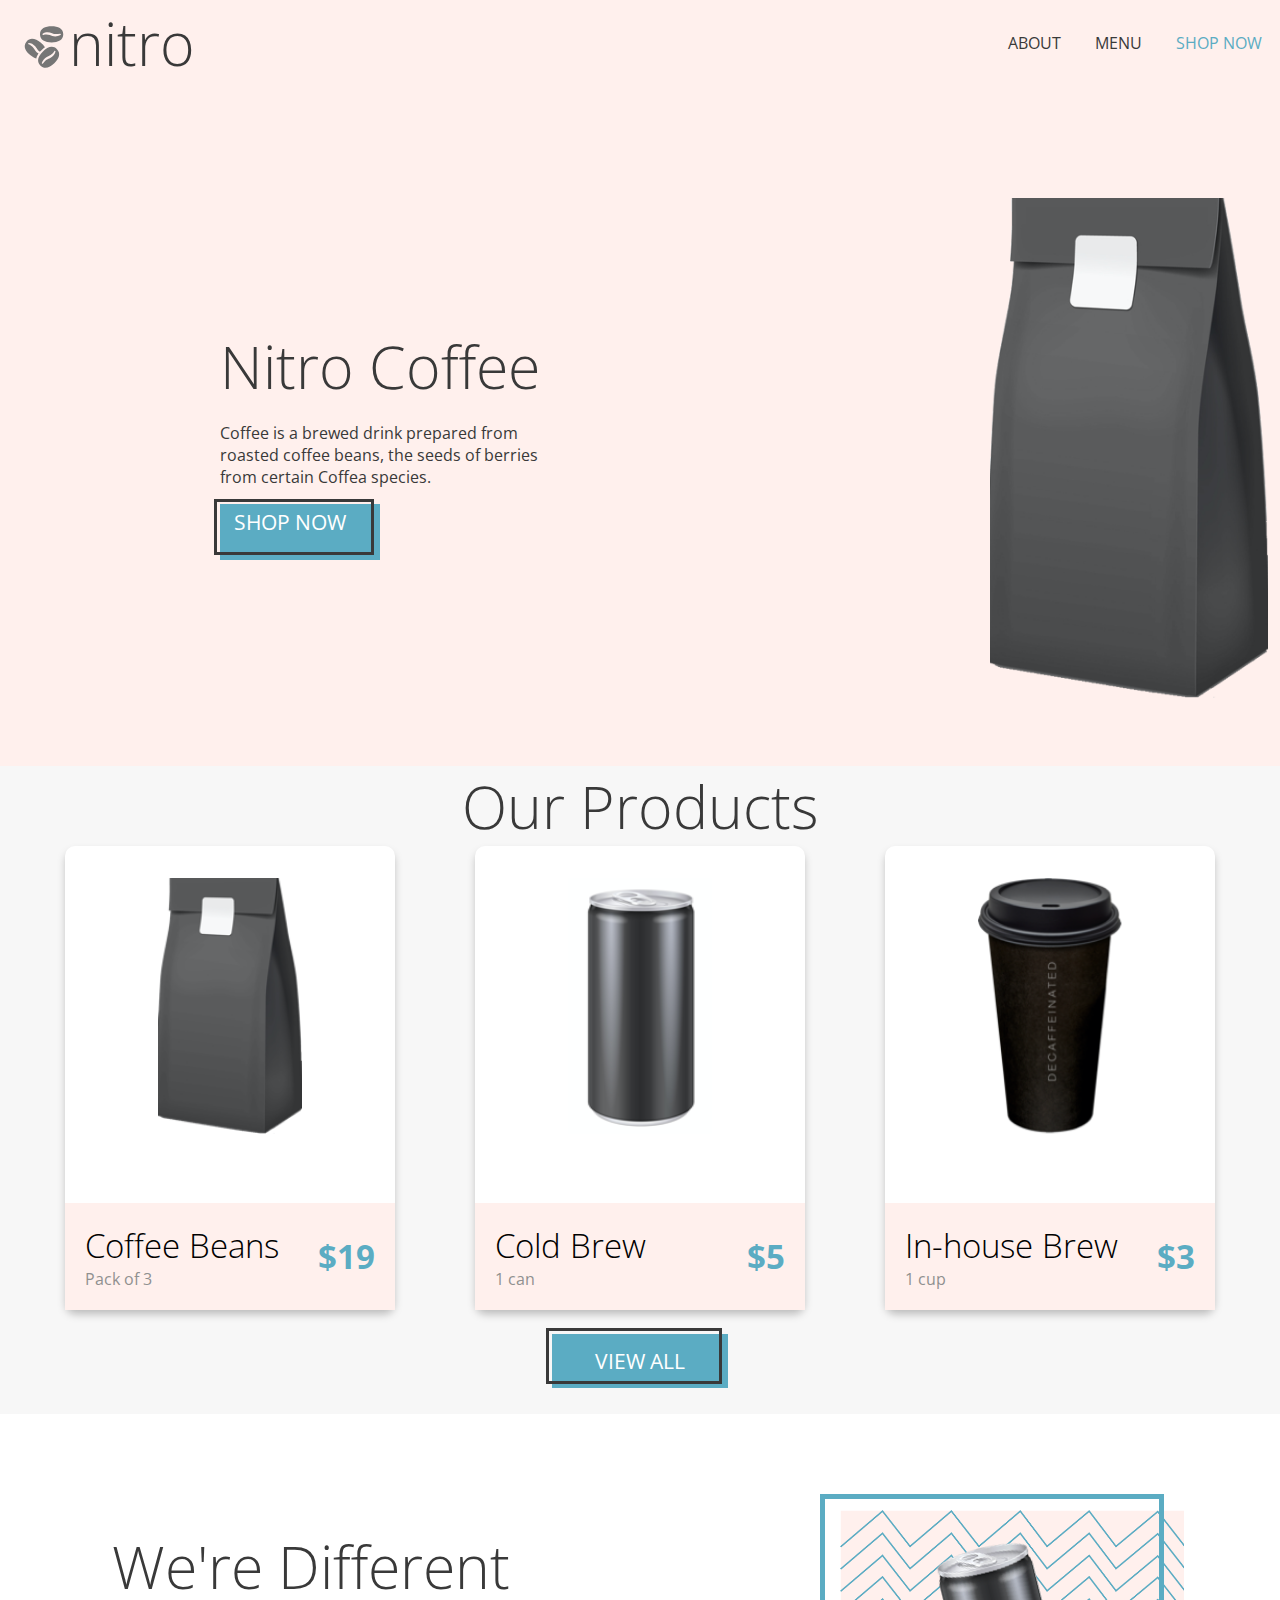
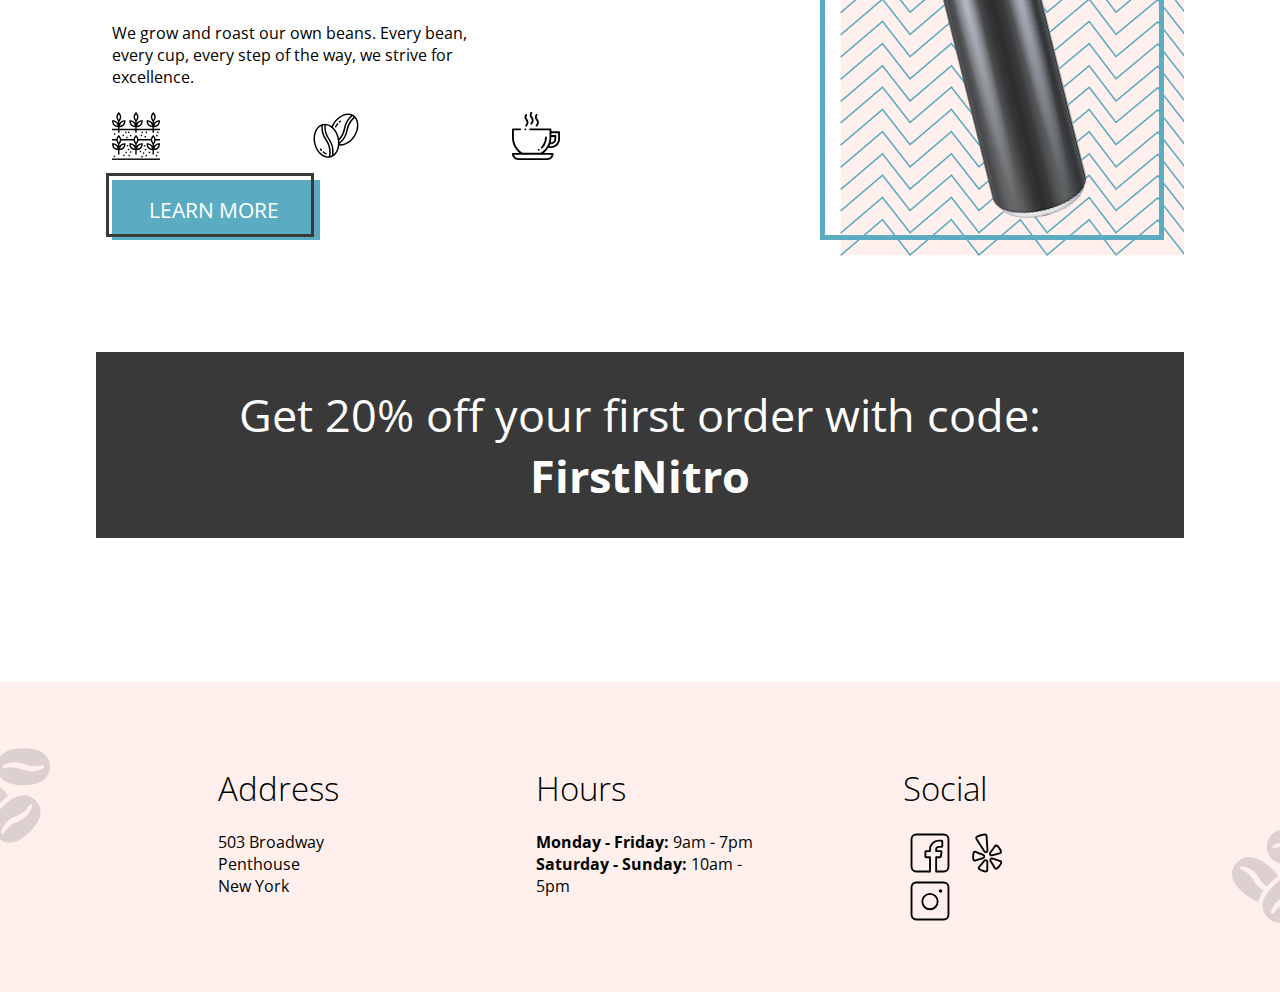
<file: index.html>
<!DOCTYPE html>
<html lang="en">
  <head>
    <meta charset="UTF-8" />
    <meta name="viewport" content="width=device-width, initial-scale=1.0" />
    <link
      href="https://fonts.googleapis.com/css2?family=Open+Sans:ital,wght@0,300;0,400;0,600;0,700;1,400&display=swap"
      rel="stylesheet"
    />
    <link rel="stylesheet" href="/scss/landing.css" />
    <title>Coffee Shop - Home</title>
  </head>
  <body>
    <nav class="nitro-header">
      <a href="index.html">
        <img
          src="assets/images/coffee-beans-logo-and-footer.svg"
          alt="coffee bean logo"
      /></a>
      <section class="nitro-header__top-nav">
        <h1><a href="index.html">nitro</a></h1>
      </section>
      <section class="nitro-header__links">
        <ul>
          <li><a href="index.html">ABOUT</a></li>
          <li><a href="/pages/menu.html">MENU</a></li>
          <li><a href="/pages/menu.html" class="shop-now">SHOP NOW</a></li>
        </ul>
      </section>
    </nav>
    <section class="descriptions-main">
      <div class="descriptions-main__left">
        <h2 class="descriptions-main__title">Nitro Coffee</h2>

        <p class="descriptions-main__text">
          Coffee is a brewed drink prepared from roasted coffee beans, the seeds
          of berries from certain Coffea species.
        </p>

        <div class="descriptions-main__button-container">
          <a href="/pages/menu.html" class="descriptions-main__select-button"
            ><span class="descriptions-main__shop-now">SHOP NOW</span>
            <div class="descriptions-main__border"></div>
          </a>
        </div>
      </div>

      <div class="descriptions-main__right">
        <img
          src="assets/images/coffeebeans-hero.png"
          alt="coffee bag"
          class="nitro-coffee-img"
        />
      </div>
    </section>

    <section class="product-picker">
      <h2 class="product-picker__title">Our Products</h2>
      <section class="product-cards">
        <article class="product-card">
          <img
            src="assets/images/coffeebeans.png"
            alt="coffee beans"
            class="product-card__image"
          />
          <div class="product-card__description">
            <div class="product-card__description-container">
              <h3 class="product-card__description-title">Coffee Beans</h3>
              <p class="product-card__description-quantity">Pack of 3</p>
            </div>
            <p class="product-card__description-price">$19</p>
          </div>
        </article>

        <article class="product-card">
          <img
            src="assets/images/coldbrew.png"
            alt="cold brew"
            class="product-card__image"
          />
          <div class="product-card__description">
            <div class="product-card__description-container">
              <h3 class="product-card__description-title">Cold Brew</h3>
              <p class="product-card__description-quantity">1 can</p>
            </div>
            <p class="product-card__description-price">$5</p>
          </div>
        </article>

        <article class="product-card">
          <img
            src="assets/images/inhousebrew.png"
            alt="In-house Brew"
            class="product-card__image"
          />
          <div class="product-card__description">
            <div class="product-card__description-container">
              <h3 class="product-card__description-title">In-house Brew</h3>
              <p class="product-card__description-quantity">1 cup</p>
            </div>
            <p class="product-card__description-price">$3</p>
          </div>
        </article>
      </section>

      <div class="product-picker__button-container">
        <a href="/pages/menu.html" class="product-picker__select-button"
          >VIEW ALL</a
        >
        <div class="product-picker__button"></div>
      </div>
    </section>

    <section class="discounts">
      <article class="discount">
        <div class="discount__main-left">
          <h1 class="discount__header">We're Different</h1>
          <p class="discount__coffeeinfo">
            We grow and roast our own beans. Every bean, every cup, every step
            of the way, we strive for excellence.
          </p>

          <div class="discount__icons">
            <img
              src="assets/images/planting.svg"
              alt="Planting"
              class="discount__image"
            />
            <img
              src="assets/images/coffee-beans.svg"
              alt="Coffee Beans"
              class="discount__image"
            />
            <img
              src="assets/images/coffee-cup.svg"
              alt="Coffee Cup"
              class="discount__image"
            />
          </div>

          <div class="discount__button-container">
            <a href="/index.html" class="discount__info-button"
              ><span>LEARN MORE</span></a
            >
            <div class="discount__button"></div>
          </div>
        </div>

        <section class="discount__main-right">
          <div class="discount__main-right-content">
            <img
              src="assets/images/tiltedcan.png"
              alt="Tilted Coffee Can"
              class="discount__can-image"
            />
            <div class="discount__can"></div>
          </div>
        </section>
      </article>

      <div class="discount__banner">
        <p>
          Get 20% off your first order with code:
          <span class="bold">FirstNitro</span>
        </p>
      </div>
    </section>

    <footer class="footer">
      <img
        src="assets/images/coffee-beans-logo-and-footer.svg"
        alt="coffee bean
      left footer"
        class="footer__coffeebean--left"
      />

      <div class="footer__info">
        <h3 class="footer__titles">Address</h3>
        <p>503 Broadway Penthouse</p>
        <p>New York</p>
      </div>

      <div class="footer__info">
        <h3 class="footer__titles">Hours</h3>
        <p class="footer__hours">
          Monday - Friday: <span class="notBold">9am - 7pm</span>
        </p>
        <p class="footer__hours">
          Saturday - Sunday: <span class="notBold">10am - 5pm</span>
        </p>
      </div>

      <div class="footer__info">
        <h3 class="footer__titles">Social</h3>
        <ul class="footer__socialmedia">
          <li>
            <a href="https://www.facebook.com"
              ><img src="assets/logos/Facebook-Icon.svg" alt="facebook"
            /></a>
          </li>
          <li>
            <a href="https://www.yelp.com"
              ><img src="assets/logos/Yelp-Icon.svg" alt="yelp"
            /></a>
          </li>
          <li>
            <a href="https://www.instagram.com"
              ><img src="assets/logos/Instagram-Icon.svg" alt="instagram"
            /></a>
          </li>
        </ul>
      </div>
      <img
        src="assets/images/coffee-beans-logo-and-footer.svg"
        alt="coffee bean right
    footer"
        class="footer__coffeebean--right"
      />
    </footer>
  </body>
</html>
</file>
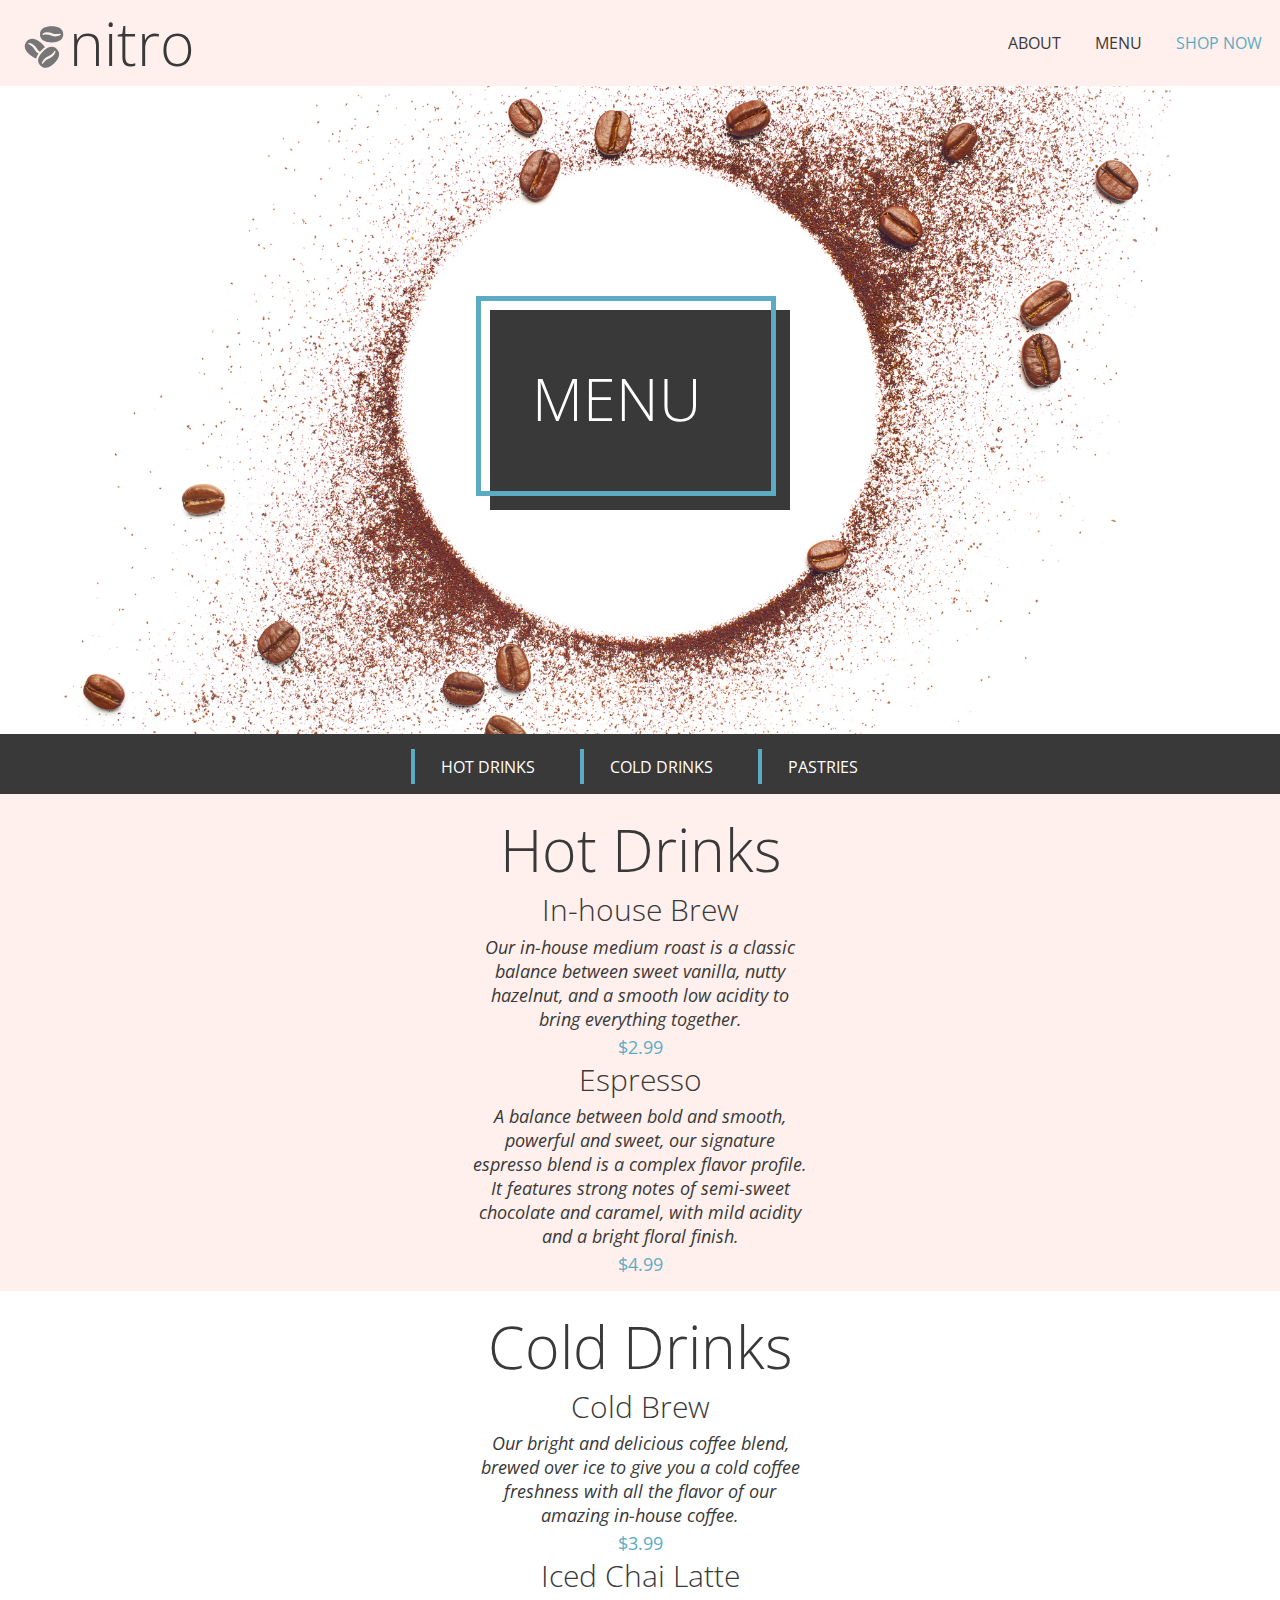
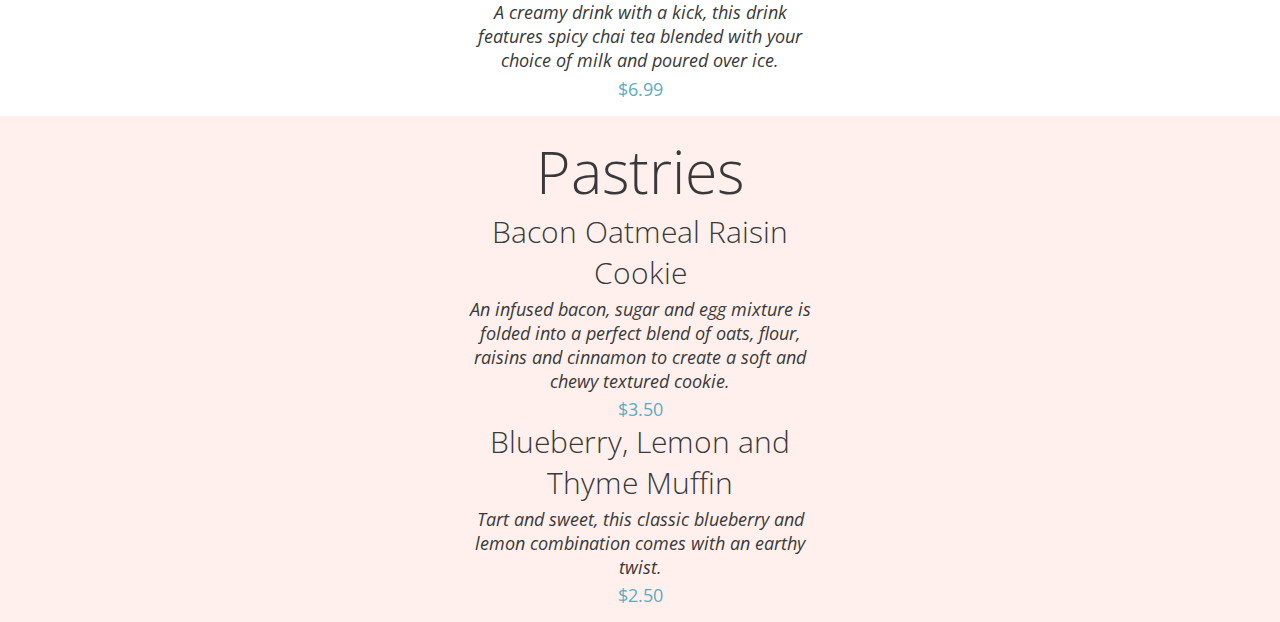
<file: pages/menu.html>
<!DOCTYPE html>
<html lang="en">
  <head>
    <meta charset="UTF-8" />
    <meta name="viewport" content="width=device-width, initial-scale=1.0" />
    <link
      href="https://fonts.googleapis.com/css2?family=Open+Sans:ital,wght@0,300;0,400;0,600;0,700;1,400&display=swap"
      rel="stylesheet"
    />
    <link rel="stylesheet" href="/scss/menu.css" />
    <title>Coffee Shop - Menu</title>
  </head>
  <body>
    <nav class="nitro-header">
      <a href="../index.html">
        <img
          src="../assets/images/coffee-beans-logo-and-footer.svg"
          alt="coffee bean logo"
      /></a>
      <section class="nitro-header__top-nav">
        <h1><a href="../index.html">nitro</a></h1>
      </section>
      <section class="nitro-header__links">
        <ul>
          <li><a href="../index.html">ABOUT</a></li>
          <li><a href="menu.html">MENU</a></li>
          <li><a href="menu.html" class="shop-now">SHOP NOW</a></li>
        </ul>
      </section>
    </nav>

    <nav>
      <section class="menu__container">
        <div class="menu__main">
          <div class="menu__borders"></div>
          <h2 class="menu__title">MENU</h2>
        </div>
      </section>
      <section class="menu__options">
        <ul class="menu__category">
          <li class="menu__category-item">HOT DRINKS</li>
          <li class="menu__category-item">COLD DRINKS</li>
          <li class="menu__category-item">PASTRIES</li>
        </ul>
      </section>
    </nav>

    <section class="item">
      <h2 class="item__food">Hot Drinks</h2>
      <h3 class="item__food-type">In-house Brew</h3>
      <p class="item__description">
        Our in-house medium roast is a classic balance between sweet vanilla,
        nutty hazelnut, and a smooth low acidity to bring everything together.
      </p>
      <p class="item__price">$2.99</p>

      <h3 class="item__food-type">Espresso</h3>
      <p class="item__description">
        A balance between bold and smooth, powerful and sweet, our signature
        espresso blend is a complex flavor profile. It features strong notes of
        semi-sweet chocolate and caramel, with mild acidity and a bright floral
        finish.
      </p>
      <p class="item__price">$4.99</p>
    </section>

    <div class="items">
      <h2 class="item__food">Cold Drinks</h2>
      <h3 class="item__food-type">Cold Brew</h3>
      <p class="item__description">
        Our bright and delicious coffee blend, brewed over ice to give you a
        cold coffee freshness with all the flavor of our amazing in-house
        coffee.
      </p>
      <p class="item__price">$3.99</p>
      <h3 class="item__food-type">Iced Chai Latte</h3>
      <p class="item__description">
        A creamy drink with a kick, this drink features spicy chai tea blended
        with your choice of milk and poured over ice.
      </p>
      <p class="item__price">$6.99</p>
    </div>

    <section class="item">
      <h2 class="item__food">Pastries</h2>
      <h3 class="item__food-type">Bacon Oatmeal Raisin Cookie</h3>
      <p class="item__description">
        An infused bacon, sugar and egg mixture is folded into a perfect blend
        of oats, flour, raisins and cinnamon to create a soft and chewy textured
        cookie.
      </p>
      <p class="item__price">$3.50</p>
      <h3 class="item__food-type">Blueberry, Lemon and Thyme Muffin</h3>
      <p class="item__description">
        Tart and sweet, this classic blueberry and lemon combination comes with
        an earthy twist.
      </p>
      <p class="item__price">$2.50</p>
    </section>
  </body>
</html>
</file>
<file: scss/landing.css>
body {
  font-family: "Open Sans";
  font-weight: 400;
}

* {
  margin: 0;
  padding: 0;
  box-sizing: border-box;
}

.nitro-header__top-nav {
  text-decoration: none;
  color: #393939;
}

nav img {
  margin-left: 1rem;
  margin-top: 0.8rem;
}

.nitro-header {
  display: flex;
  align-items: center;
  text-align: left;
  padding: 0.2rem;
  background-color: #fff0ed;
  width: 100%;
}

.nitro-header__links {
  display: flex;
  justify-content: flex-end;
  width: 100%;
}

ul {
  display: inline-block;
}

ul li {
  display: inline-block;
  margin: 0.94rem;
  text-decoration: none;
}

li a {
  text-decoration: none;
  color: #393939;
}

h1 a {
  color: #393939;
  text-decoration: none;
}

h1,
h2 {
  font-size: 3.7rem;
  font-weight: 300;
  color: #393939;
}

h1 a {
  text-decoration: none;
}

li {
  list-style: none;
}

nav {
  text-align: left;
  padding: 3.2px;
  background-color: #fff0ed;
  width: 100%;
}

.descriptions-main {
  background-color: #fff0ed;
  width: 100%;
  display: flex;
}

.shop-now {
  color: #5bacc3;
}

.product-picker {
  display: flex;
  align-items: center;
  width: 100%;
  background-color: #f7f7f7;
  padding-bottom: 3rem;
  flex-direction: column;
}

.product-picker__title {
  text-align: center;
}

.product-card__description-title {
  font-size: 32.96px;
  font-weight: 300;
  text-align: left;
}

.product-card__description-quantity {
  color: #909090;
  text-align: left;
}

.product-picker__select-button {
  background-color: #5bacc3;
  color: white;
  border: none;
  font-size: 1.31rem;
  font-weight: 400;
  text-decoration: none;
  padding: 0.8rem;
  width: 11rem;
  text-align: center;
  position: absolute;
  margin-top: 1.5rem;
}

.product-picker__button {
  border: 3.2px solid #393939;
  z-index: 1;
  width: 11rem;
  height: 3.5rem;
  padding: 0.8rem;
  position: relative;
  top: 1.1rem;
  left: -6.4px;
  pointer-events: none;
}

.descriptions-main {
  background-color: #fff0ed;
  display: flex;
}

.descriptions-main__left,
.descriptions-main__right {
  width: 50%;
  height: 680px;
  color: #393939;
}

.descriptions-main__left {
  padding: 240px 0px 0px 220px;
}

.descriptions-main__right {
  padding: 112px 0px 0px 350px;
}

.descriptions-main__title {
  margin-bottom: 16px;
}

.nitro-coffee-img {
  height: 500px;
}

.descriptions-main__text {
  padding-right: 75px;
}

.descriptions-main__select-button {
  background-color: #5bacc3;
  color: white;
  border: none;
  font-size: 20.96px;
  font-weight: 400;
  text-decoration: none;
  padding: 0.6rem 20px;
  display: inline-block;
  margin-top: 16px;
  height: 3.5rem;
  width: 10rem;
  position: relative;
}

.descriptions-main__shop-now {
  position: relative;
  top: -0.35rem;
  left: -0.35rem;
  transition: all 0.5s ease;
}

.descriptions-main__border {
  border: 0.2rem solid #393939;
  z-index: 1;
  width: 100%;
  height: 100%;
  position: absolute;
  top: -0.35rem;
  left: -0.35rem;
  transition: all 0.5s ease;
}

.descriptions-main__select-button:active .descriptions-main__border,
.descriptions-main__select-button:active .descriptions-main__shop-now {
  top: 0;
  left: 0;
}

.product-card {
  display: flex;
  align-items: center;
  box-shadow: 0 5px 9px -1px rgba(0, 0, 0, 0.25);
  border-radius: 10px;
  width: 20.625rem;
  height: 29rem;
  text-align: center;
  flex-direction: column;
  justify-content: space-between;
  background-color: white;
  padding-top: 2rem;
}

.product-cards {
  display: flex;
  flex-wrap: wrap;
  gap: 5rem;
}

.product-card__image {
  background-color: white;
  display: inline-flex;
  height: 16rem;
  width: 9rem;
}

.product-card__description {
  display: flex;
  align-items: center;
  background-color: #fff0ed;
  width: 100%;
  justify-content: space-between;
  padding: 1.25rem;
  gap: 1.9rem;
}

.product-card__description-price {
  color: #5bacc3;
  font-size: 2.06rem;
  font-weight: 700;
}

.discount {
  display: flex;
  margin: 6rem;
}

.discount__main-left {
  padding: 1rem;
}

.discount__header {
  margin-bottom: 1rem;
}

.discount__coffeeinfo {
  margin-bottom: 1.5rem;
  width: 55%;
}

.discount__banner {
  text-align: center;
  color: white;
  background-color: #393939;
  font-size: 2.81rem;
  font-weight: 400;
  width: 85%;
  padding: 2rem;
  margin: 1.5rem 0px 9rem 6rem;
  animation: flash-animation 2.5s infinite;
}

@keyframes flash-animation {
  0% {
    background: #393939;
  }
  100% {
    background: #5bacc3;
  }
}
.discount__icons {
  display: flex;
  justify-content: flex-start;
  gap: 9.5rem;
  margin-top: 1.5rem;
}

.discount__image {
  width: 3rem;
}

.discount__main-right {
  display: flex;
  align-items: center;
  background-image: url("../assets/logos/coldbrewbackground.png");
  background-size: cover;
  justify-content: center;
  padding: 2rem 6rem;
  position: relative;
}

.discount__can-image {
  position: relative;
  z-index: 2;
}
.discount__can-image:hover {
  animation: can-rotation 2s linear infinite;
}

@keyframes can-rotation {
  from {
    transform: rotate(0deg);
  }
  to {
    transform: rotate(360deg);
  }
}
.discount__can {
  border: 5px solid #5bacc3;
  z-index: 1;
  width: 100%;
  height: 100%;
  padding: 0.8rem;
  position: absolute;
  top: -1rem;
  right: 1.25rem;
}

.discount__info-button {
  background-color: #5bacc3;
  color: white;
  display: inline-flex;
  border: none;
  font-size: 1.31rem;
  font-weight: 400;
  text-decoration: none;
  padding: 1rem 1rem 1rem 2.3rem;
  margin-top: 1.25rem;
  width: 13rem;
  position: absolute;
}

.discount__button {
  border: 0.2rem solid #393939;
  z-index: 1;
  width: 13rem;
  height: 4rem;
  padding: 0.8rem;
  position: relative;
  top: 0.8rem;
  left: -0.4rem;
  pointer-events: none;
}

.bold {
  font-weight: 700;
}

.notBold {
  font-weight: 400;
}

.footer {
  background-color: #fff0ed;
  text-decoration: none;
  text-align: center;
  padding: 4rem 0rem;
  width: 100%;
  display: flex;
  justify-content: space-around;
  gap: 4.5rem;
  position: relative;
}

.footer__info {
  text-align: left;
  padding: 0 2rem;
}

.footer__titles {
  font-size: 2.06rem;
  font-weight: 300;
  padding: 1.25rem 0rem;
}

.footer__hours {
  font-weight: 700;
}

.footer__socialmedia {
  list-style: none;
  padding: 0;
}

.footer__socialmedia li {
  margin: 0.1rem;
}

.footer__socialmedia a img {
  height: 2.5rem;
  width: 3.125rem;
}

.footer__coffeebean--left {
  position: relative;
  top: -2.6rem;
  right: 3.2rem;
  width: 7.5rem;
  opacity: 0.25;
}

.footer__coffeebean--right {
  position: relative;
  top: 2.4rem;
  right: -3.3rem;
  width: 7.5rem;
  opacity: 0.25;
}/*# sourceMappingURL=landing.css.map */
</file>
<file: scss/menu.css>
body {
  font-family: "Open Sans";
  font-weight: 400;
}

* {
  margin: 0;
  padding: 0;
  box-sizing: border-box;
}

.nitro-header__top-nav {
  text-decoration: none;
  color: #393939;
}

nav img {
  margin-left: 1rem;
  margin-top: 0.8rem;
}

.nitro-header {
  display: flex;
  align-items: center;
  text-align: left;
  padding: 0.2rem;
  background-color: #fff0ed;
  width: 100%;
}

.nitro-header__links {
  display: flex;
  justify-content: flex-end;
  width: 100%;
}

ul {
  display: inline-block;
}

ul li {
  display: inline-block;
  margin: 0.94rem;
  text-decoration: none;
}

li a {
  text-decoration: none;
  color: #393939;
}

h1 a {
  color: #393939;
  text-decoration: none;
}

h1,
h2 {
  font-size: 3.7rem;
  font-weight: 300;
  color: #393939;
}

h1 a {
  text-decoration: none;
}

li {
  list-style: none;
}

.nitro-header__top-nav {
  text-decoration: none;
}

.menu__container {
  display: flex;
  align-items: center;
  background-image: url(../assets/images/coffee-circle.jpg);
  width: 100%;
  height: 72vh;
  background-position: center;
  background-size: cover;
  justify-content: center;
}

.menu__title {
  display: flex;
  align-items: center;
  text-align: center;
  width: 18.75rem;
  height: 12.5rem;
  background-color: #393939;
  color: white;
  justify-content: center;
  padding-right: 3rem;
  padding-bottom: 1.5rem;
}

.menu__borders {
  border: 5px solid #5bacc3;
  z-index: 1;
  width: 18.75rem;
  height: 12.5rem;
  position: absolute;
  top: -0.875rem;
  left: -0.875rem;
}

.menu__main {
  position: relative;
}

.menu__options {
  text-align: center;
  width: 100%;
  height: 3.75rem;
  background-color: #393939;
  display: inline-block;
}

.menu__options a {
  color: white;
  text-decoration: none;
  display: inline-block;
  text-align: center;
}

.menu__category-item {
  display: inline-block;
  color: white;
  border-left: 0.25rem solid #5bacc3;
  padding: 0.4rem 0.7rem 0.4rem 1.6rem;
}

.shop-now {
  color: #5bacc3;
}

.item {
  background-color: #fff0ed;
  padding: 0.9375rem 29rem;
}

.items {
  padding: 0.9375rem 29rem;
}

.item__food {
  text-align: center;
  color: #393939;
}

.item__food-type {
  font-size: 1.9rem;
  font-weight: 300;
  text-align: center;
  color: #393939;
}

.item__description {
  font-style: italic;
  font-size: 1.13rem;
  font-weight: 400;
  text-align: center;
  margin: 0.26rem;
  color: #393939;
}

.item__price {
  text-align: center;
  color: #5bacc3;
  font-size: 1.13rem;
  font-weight: 400;
}/*# sourceMappingURL=menu.css.map */
</file>
